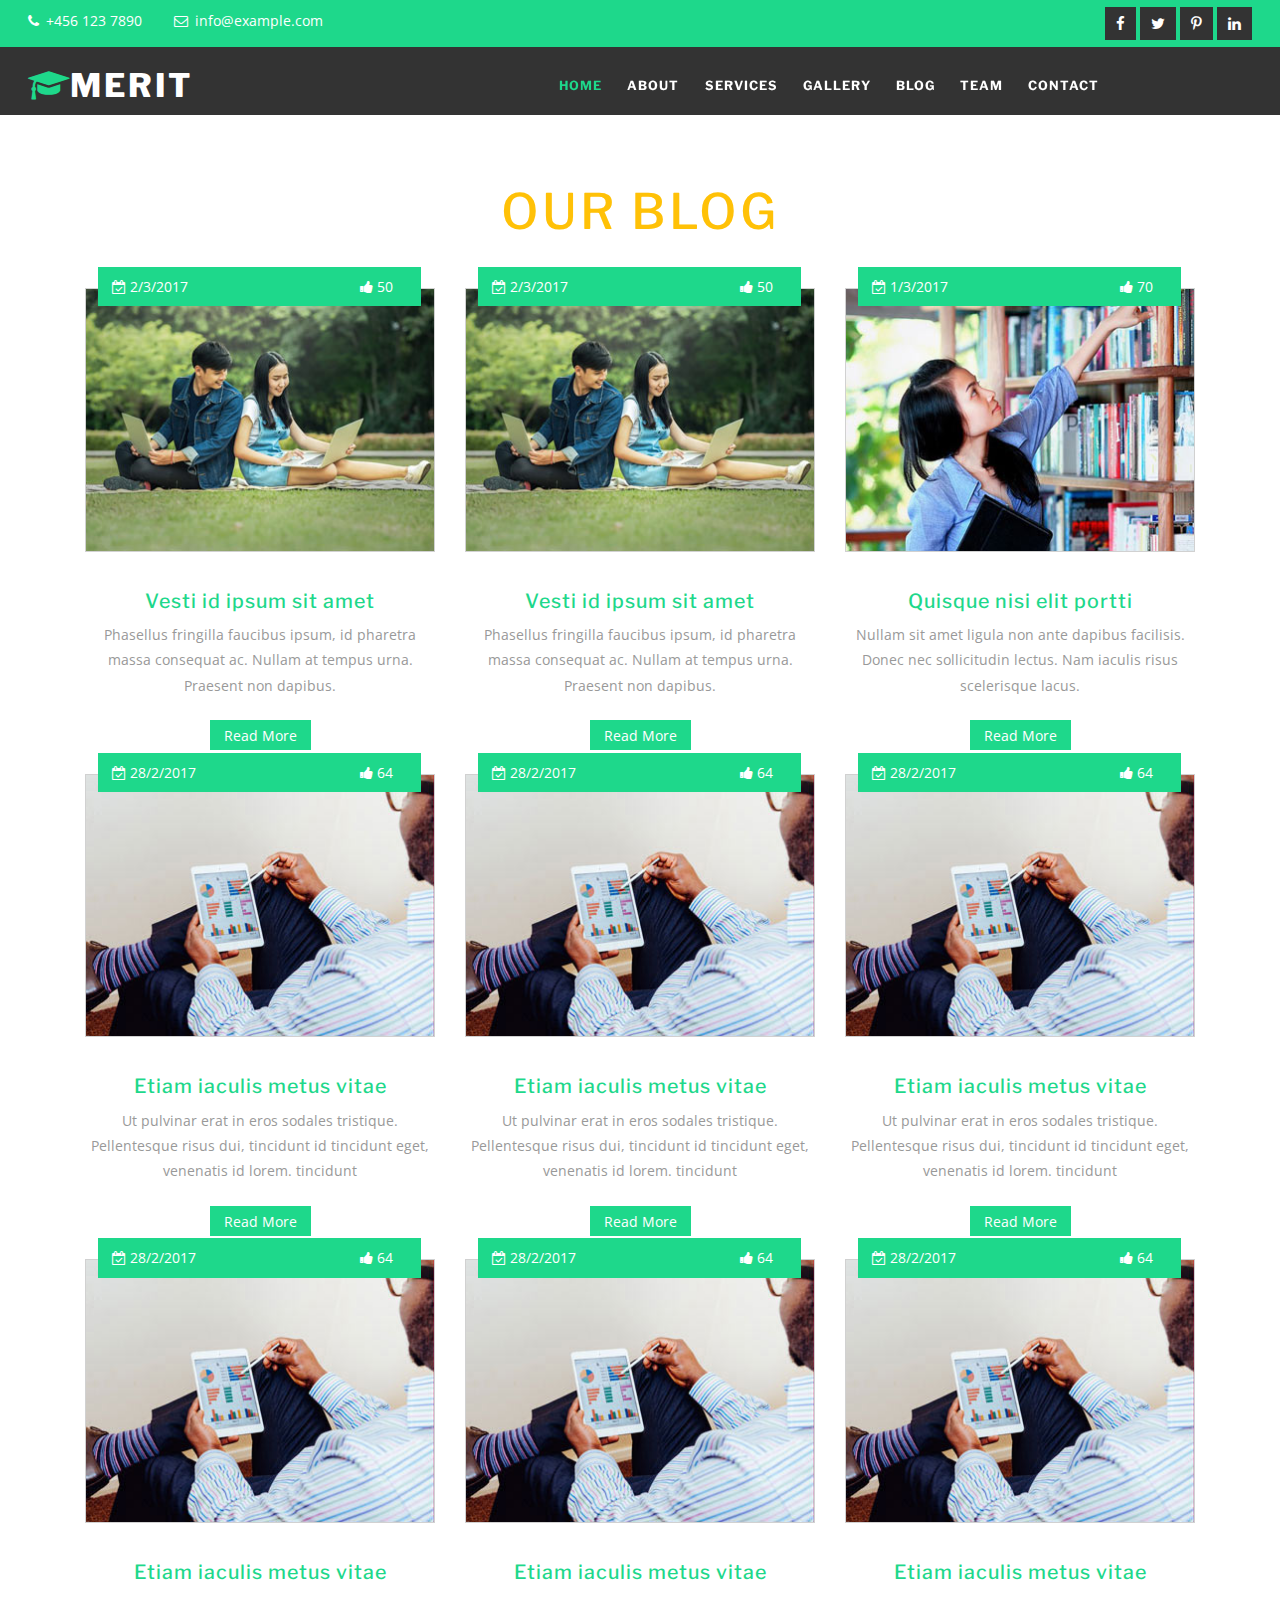
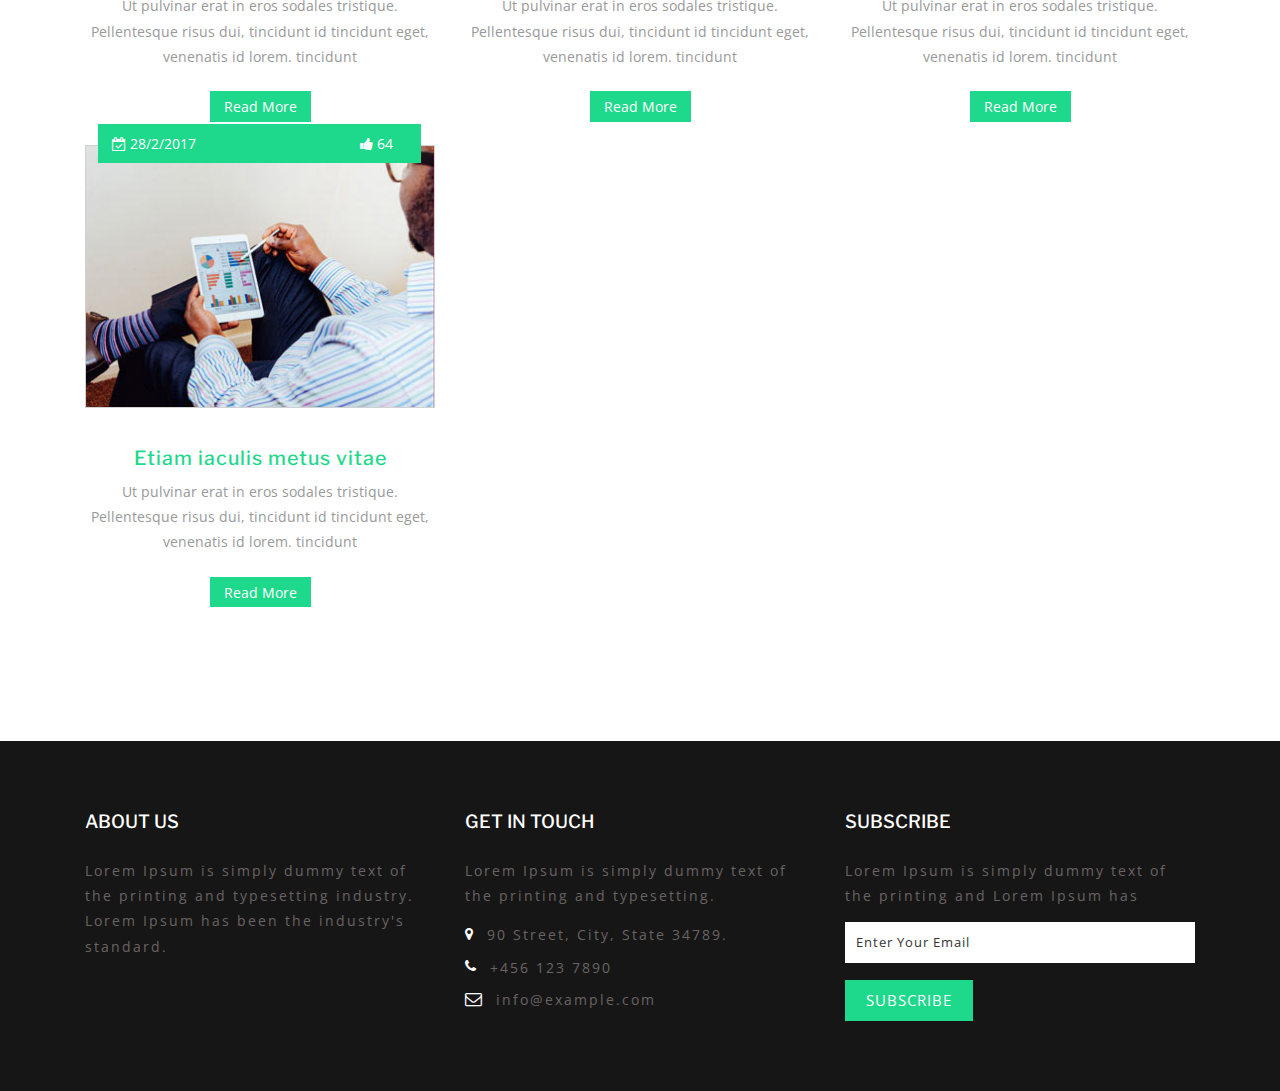
<file: web/blog.html>
<!DOCTYPE html>
<html lang="en">
<head>
<title>Merit an Education Category Flat Bootstrap responsive Website Template | Home :: w3layouts</title>
<meta name="viewport" content="width=device-width, initial-scale=1">
<meta http-equiv="Content-Type" content="text/html; charset=utf-8" />
<meta name="keywords" content="Merit Responsive web template, Bootstrap Web Templates, Flat Web Templates, Android Compatible web template, 
Smartphone Compatible web template, free webdesigns for Nokia, Samsung, LG, SonyEricsson, Motorola web design" />
<script type="application/x-javascript"> addEventListener("load", function() { setTimeout(hideURLbar, 0); }, false); function hideURLbar(){ window.scrollTo(0,1); } </script>
<!-- css -->
<link href="css/bootstrap.css" rel="stylesheet" type="text/css" media="all" />
<link rel="stylesheet" href="css/style1.css" type="text/css" media="all" />
<link href="css/font-awesome.css" rel="stylesheet">		


<link href="https://fonts.googleapis.com/css?family=Montserrat+Alternates:100,100i,200,200i,300,300i,400,400i,500,500i,600,600i,700,700i,800,800i,900,900i" rel="stylesheet">
<link href="https://fonts.googleapis.com/css?family=Libre+Franklin:100,100i,200,200i,300,300i,400,400i,500,500i,600,600i,700,700i,800,800i,900,900i" rel="stylesheet">
<link href="https://fonts.googleapis.com/css?family=Open+Sans:300,300i,400,400i,600,600i,700,700i,800,800i" rel="stylesheet">
<!-- //font -->
<script src="js/jquery-1.11.1.min.js"></script>
<script src="js/bootstrap.js"></script>
	
	<!-- start-smooth-scrolling -->
			<script type="text/javascript" src="js/move-top.js"></script>
			<script type="text/javascript" src="js/easing.js"></script>
			<script type="text/javascript">
				jQuery(document).ready(function($) {
					$(".scroll").click(function(event){		
					event.preventDefault();
					$('html,body').animate({scrollTop:$(this.hash).offset().top},1000);
				});
			});
			</script>
	<!-- //start-smoth-scrolling -->
		<!-- here stars scrolling icon -->
	<script type="text/javascript">
		$(document).ready(function() {
			/*
				var defaults = {
				containerID: 'toTop', // fading element id
				containerHoverID: 'toTopHover', // fading element hover id
				scrollSpeed: 1200,
				easingType: 'linear' 
				};
			*/
								
			$().UItoTop({ easingType: 'easeOutQuart' });
								
			});
	</script>
</head>
<body>
<div class="w3-banner-edu">
	<div class="agileits_top_menu">

   <div class="w3l_header_left">
				<ul>
					
					<li><i class="fa fa-phone" aria-hidden="true"></i> +456 123 7890</li>
					<li><i class="fa fa-envelope-o" aria-hidden="true"></i> <a href="mailto:info@example.com">info@example.com</a></li>
				</ul>
			</div>
			<div class="w3l_header_right">
				<div class="w3ls-social-icons text-left">
					<a class="facebook" href="#"><i class="fa fa-facebook"></i></a>
					<a class="twitter" href="#"><i class="fa fa-twitter"></i></a>
					<a class="pinterest" href="#"><i class="fa fa-pinterest-p"></i></a>
					<a class="linkedin" href="#"><i class="fa fa-linkedin"></i></a>
				</div>
			</div>
			<div class="clearfix"> </div>
		</div>
   <div class="agileits_w3layouts_banner_nav">
			<nav class="navbar navbar-default">
				<div class="navbar-header navbar-left">
					<button type="button" class="navbar-toggle collapsed" data-toggle="collapse" data-target="#bs-example-navbar-collapse-1">
						<span class="sr-only">Toggle navigation</span>
						<span class="icon-bar"></span>
						<span class="icon-bar"></span>
						<span class="icon-bar"></span>
					</button>
				<h1><a class="navbar-brand" href="index.html"><i class="fa fa-graduation-cap" aria-hidden="true"></i><span>Merit</span></a></h1>

				</div>
				<!--
				 <ul class="agile_forms">
					<li><a class="active" href="#" data-toggle="modal" data-target="#myModal2"><i class="fa fa-sign-in" aria-hidden="true"></i> Sign In</a> </li>
					<li><a href="#" data-toggle="modal" data-target="#myModal3"><i class="fa fa-pencil-square-o" aria-hidden="true"></i> Sign Up</a> </li>
				</ul>
			--->
				<!-- Collect the nav links, forms, and other content for toggling -->
				<div class="collapse navbar-collapse navbar-right" id="bs-example-navbar-collapse-1">
					<nav>
						<ul class="nav navbar-nav">
							<li class="active"><a href="index.html" class="hvr-underline-from-center">Home</a></li>
							<li><a href="#about"  class="scroll hvr-underline-from-center">About</a></li>
							<li><a href="#services"  class="scroll hvr-underline-from-center">Services</a></li>
							<li><a href="#gallery" class="scroll hvr-underline-from-center">Gallery</a></li>
							<li><a href="#news" class="scroll hvr-underline-from-center">Blog</a></li>
							<li><a href="#team" class="scroll hvr-underline-from-center">Team</a></li>
							
							
							<li><a href="#contact" class=" scroll hvr-underline-from-center">Contact</a></li>
						</ul>
					</nav>

				</div>
			</nav>	
			
	<div class="clearfix"> </div> 

</div>
<section class="news" id="news">
		<div class="container">
			<div class="heading">
				<h3>Our Blog</h3>
			</div>
			<div class="news-grids">
				    <div class="col-md-4 news-grid1">
					<img async src="images/b11.jpg" alt="" />
						<div class="absolute">
							<div class="absolute-left">
								<p class="p1"><i class="fa fa-calendar-check-o" aria-hidden="true"></i>  2/3/2017</p>
							<div class="clearfix"></div>
							</div>
							<div class="absolute-right">
								<p class="left"><i class="fa fa-thumbs-up" aria-hidden="true"></i> <span class="span1">50</span></p>
								
							<div class="clearfix"></div>
							</div>
							<div class="clearfix"></div>
						</div>
					<h3>Vesti id ipsum sit amet</h3>
						<p>Phasellus fringilla faucibus ipsum, id pharetra massa consequat ac. Nullam at tempus urna. Praesent non dapibus.</p>
						<div class="more">
							<a href="#" data-toggle="modal" data-target="#myModal" >read more</a>
						</div>
				</div>
				 <div class="col-md-4 news-grid1">
					<img async src="images/b11.jpg" alt="" />
						<div class="absolute">
							<div class="absolute-left">
								<p class="p1"><i class="fa fa-calendar-check-o" aria-hidden="true"></i>  2/3/2017</p>
							<div class="clearfix"></div>
							</div>
							<div class="absolute-right">
								<p class="left"><i class="fa fa-thumbs-up" aria-hidden="true"></i> <span class="span1">50</span></p>
								
							<div class="clearfix"></div>
							</div>
							<div class="clearfix"></div>
						</div>
					<h3>Vesti id ipsum sit amet</h3>
						<p>Phasellus fringilla faucibus ipsum, id pharetra massa consequat ac. Nullam at tempus urna. Praesent non dapibus.</p>
						<div class="more">
							<a href="#" data-toggle="modal" data-target="#myModal" >read more</a>
						</div>
				</div>

				<div class="col-md-4 news-grid1">
					<img async src="images/b22.jpg" alt="" />
						<div class="absolute">
							<div class="absolute-left">
								<p class="p1"><i class="fa fa-calendar-check-o" aria-hidden="true"></i>  1/3/2017</p>
							<div class="clearfix"></div>
							</div>
							<div class="absolute-right">
								<p class="left"><i class="fa fa-thumbs-up" aria-hidden="true"></i> <span class="span1">70</span></p>
								
							<div class="clearfix"></div>
							</div>
							<div class="clearfix"></div>
						</div>
					<h3>Quisque nisi elit portti</h3>
						<p>Nullam sit amet ligula non ante dapibus facilisis. Donec nec sollicitudin lectus. Nam iaculis risus scelerisque lacus. </p>
						<div class="more">
							<a href="#" data-toggle="modal" data-target="#myModal" >read more</a>
						</div>
				</div>
				<div class="col-md-4 news-grid1">
					<img  async src="images/blog1.jpg" alt="" />
						<div class="absolute">
							<div class="absolute-left">
								<p class="p1"><i class="fa fa-calendar-check-o" aria-hidden="true"></i>  28/2/2017</p>
							<div class="clearfix"></div>
							</div>
							<div class="absolute-right">
								<p class="left"><i class="fa fa-thumbs-up" aria-hidden="true"></i> <span class="span1">64</span></p>
				
							<div class="clearfix"></div>
							</div>
							<div class="clearfix"></div>
						</div>
					<h3> Etiam iaculis metus vitae</h3>
						<p>Ut pulvinar erat in eros sodales tristique. Pellentesque risus dui, tincidunt id tincidunt eget, venenatis id lorem. tincidunt </p>
						<div class="more">
							<a href="#" data-toggle="modal" data-target="#myModal" >read more</a>
						</div>
				</div>
				<div class="col-md-4 news-grid1">
					<img  async src="images/blog1.jpg" alt="" />
						<div class="absolute">
							<div class="absolute-left">
								<p class="p1"><i class="fa fa-calendar-check-o" aria-hidden="true"></i>  28/2/2017</p>
							<div class="clearfix"></div>
							</div>
							<div class="absolute-right">
								<p class="left"><i class="fa fa-thumbs-up" aria-hidden="true"></i> <span class="span1">64</span></p>
				
							<div class="clearfix"></div>
							</div>
							<div class="clearfix"></div>
						</div>
					<h3> Etiam iaculis metus vitae</h3>
						<p>Ut pulvinar erat in eros sodales tristique. Pellentesque risus dui, tincidunt id tincidunt eget, venenatis id lorem. tincidunt </p>
						<div class="more">
							<a href="#" data-toggle="modal" data-target="#myModal" >read more</a>
						</div>
				</div>
				<div class="col-md-4 news-grid1">
					<img  async src="images/blog1.jpg" alt="" />
						<div class="absolute">
							<div class="absolute-left">
								<p class="p1"><i class="fa fa-calendar-check-o" aria-hidden="true"></i>  28/2/2017</p>
							<div class="clearfix"></div>
							</div>
							<div class="absolute-right">
								<p class="left"><i class="fa fa-thumbs-up" aria-hidden="true"></i> <span class="span1">64</span></p>
				
							<div class="clearfix"></div>
							</div>
							<div class="clearfix"></div>
						</div>
					<h3> Etiam iaculis metus vitae</h3>
						<p>Ut pulvinar erat in eros sodales tristique. Pellentesque risus dui, tincidunt id tincidunt eget, venenatis id lorem. tincidunt </p>
						<div class="more">
							<a href="#" data-toggle="modal" data-target="#myModal" >read more</a>
						</div>
				</div>
				<div class="col-md-4 news-grid1">
					<img async src="images/blog1.jpg" alt="" />
						<div class="absolute">
							<div class="absolute-left">
								<p class="p1"><i class="fa fa-calendar-check-o" aria-hidden="true"></i>  28/2/2017</p>
							<div class="clearfix"></div>
							</div>
							<div class="absolute-right">
								<p class="left"><i class="fa fa-thumbs-up" aria-hidden="true"></i> <span class="span1">64</span></p>
				
							<div class="clearfix"></div>
							</div>
							<div class="clearfix"></div>
						</div>
					<h3> Etiam iaculis metus vitae</h3>
						<p>Ut pulvinar erat in eros sodales tristique. Pellentesque risus dui, tincidunt id tincidunt eget, venenatis id lorem. tincidunt </p>
						<div class="more">
							<a href="#" data-toggle="modal" data-target="#myModal" >read more</a>
						</div>
				</div>
				<div class="col-md-4 news-grid1">
					<img async src="images/blog1.jpg" alt="" />
						<div class="absolute">
							<div class="absolute-left">
								<p class="p1"><i class="fa fa-calendar-check-o" aria-hidden="true"></i>  28/2/2017</p>
							<div class="clearfix"></div>
							</div>
							<div class="absolute-right">
								<p class="left"><i class="fa fa-thumbs-up" aria-hidden="true"></i> <span class="span1">64</span></p>
				
							<div class="clearfix"></div>
							</div>
							<div class="clearfix"></div>
						</div>
					<h3> Etiam iaculis metus vitae</h3>
						<p>Ut pulvinar erat in eros sodales tristique. Pellentesque risus dui, tincidunt id tincidunt eget, venenatis id lorem. tincidunt </p>
						<div class="more">
							<a href="#" data-toggle="modal" data-target="#myModal" >read more</a>
						</div>
				</div>
				<div class="col-md-4 news-grid1">
					<img async src="images/blog1.jpg" alt="" />
						<div class="absolute">
							<div class="absolute-left">
								<p class="p1"><i class="fa fa-calendar-check-o" aria-hidden="true"></i>  28/2/2017</p>
							<div class="clearfix"></div>
							</div>
							<div class="absolute-right">
								<p class="left"><i class="fa fa-thumbs-up" aria-hidden="true"></i> <span class="span1">64</span></p>
				
							<div class="clearfix"></div>
							</div>
							<div class="clearfix"></div>
						</div>
					<h3> Etiam iaculis metus vitae</h3>
						<p>Ut pulvinar erat in eros sodales tristique. Pellentesque risus dui, tincidunt id tincidunt eget, venenatis id lorem. tincidunt </p>
						<div class="more">
							<a href="#" data-toggle="modal" data-target="#myModal" >read more</a>
						</div>
				</div>
					<div class="col-md-4 news-grid1">
					<img async src="images/blog1.jpg" alt="" />
						<div class="absolute">
							<div class="absolute-left">
								<p class="p1"><i class="fa fa-calendar-check-o" aria-hidden="true"></i>  28/2/2017</p>
							<div class="clearfix"></div>
							</div>
							<div class="absolute-right">
								<p class="left"><i class="fa fa-thumbs-up" aria-hidden="true"></i> <span class="span1">64</span></p>
				
							<div class="clearfix"></div>
							</div>
							<div class="clearfix"></div>
						</div>
					<h3> Etiam iaculis metus vitae</h3>
						<p>Ut pulvinar erat in eros sodales tristique. Pellentesque risus dui, tincidunt id tincidunt eget, venenatis id lorem. tincidunt </p>
						<div class="more">
							<a href="#" data-toggle="modal" data-target="#myModal" >read more</a>
						</div>
				</div>

				<div class="clearfix"></div>
			</div>
		</div>
</section>











<!--footer -->
<br></br>
	<div class="footer-top">
		<div class="container">
		<div class="w3-edu-footer-grids foot-left1">
			<div class="col-md-4 foot-left">
				<h3>About Us</h3>
			
				<p>Lorem Ipsum is simply dummy text of the printing and typesetting industry. Lorem Ipsum has been the industry's standard.</p>
			</div>
			<div class="col-md-4 foot-left">
					<h3>Get In Touch</h3>
					<p>Lorem Ipsum is simply dummy text of the printing and typesetting.</p>
				
						<div class="contact-btm">
							<i class="fa fa-map-marker" aria-hidden="true"></i> 
							<p>90 Street, City, State 34789.</p>
							
							
						</div>
						<div class="contact-btm">
							<i class="fa fa-phone" aria-hidden="true"></i>
							<p>+456 123 7890</p>
						<div class="contact-btm">
						</div>
							<span class="fa fa-envelope-o" aria-hidden="true"></span>
							<p><a href="mailto:example@email.com">info@example.com</a></p>
						</div>
						<div class="clearfix"></div>

			</div>
			<div class="col-md-4 foot-left">
			<h3>Subscribe</h3>
			<p>Lorem Ipsum is simply dummy text of the printing and Lorem Ipsum has </p>
			<form action="#" method="post">	
					<input type="email" Name="Enter Your Email" placeholder="Enter Your Email" required="">
				<input type="submit" value="Subscribe">
			</form>
			</div>
				<div class="clearfix"></div>
		</div>

		</div>
	</div>
</file>
<file: web/css/style1.css>
body {
	padding: 0;
	margin: 0;
	background: #FFF;
	font-family: 'open Sans', sans-serif;
}
body a {
	transition: 0.5s all;
	-webkit-transition: 0.5s all;
	-moz-transition: 0.5s all;
	-o-transition: 0.5s all;
	-ms-transition: 0.5s all;
	text-decoration: none;
}
body a:hover {
	text-decoration: none;
}
body a:focus, a:hover {
	text-decoration: none;
}
input[type="button"], input[type="submit"] {
	transition: 0.5s all;
	-webkit-transition: 0.5s all;
	-moz-transition: 0.5s all;
	-o-transition: 0.5s all;
	-ms-transition: 0.5s all;
}
h1, h2, h3, h4, h5, h6 {
	margin: 0;
	padding: 0;
	font-family: 'Libre Franklin', sans-serif;
	
}

p {
	margin:0;
	font-family: 'Open Sans', sans-serif;
}
ul {
	margin:0;
	padding:0;
}
label {
	margin:0;
}
a:focus, a:hover {
	text-decoration: none;
	outline: none
}
img {
	width: 100%;
}
/*-- //Reset Code --*//*-- header --*/
input[type="submit"],.w3l_header_left ul li a,.related-post-right h4 a,.comments-grid-right h4 a,.reply a,.w3_single_grid_left_grid ul li a,ul.contact_info li a,.w3ls_services_bottom_grid_grid_pos,.footer-copy p a,.w3l_services_grid h4 a,.agileinfo_footer_grid ul li a,.wthree_service_breadcrumb_left ul li a{
	transition: .5s ease-in;
	-webkit-transition: .5s ease-in;
	-moz-transition: .5s ease-in;
	-o-transition: .5s ease-in;
	-ms-transition: .5s ease-in;
}
.w3l_header_left{
	float:left;
	margin: .3em 0 0;
}
.w3l_header_left ul li{
	display:inline-block;
	margin-right:2em;
	font-size:14px;
	color: #FFF;
}
.w3l_header_left ul li i {
    padding-right:0.2em;
    color: #FFF;
}
.w3l_header_left ul li a{
	color:#FFF;
	text-decoration:none;
}
.w3l_header_left ul li a:hover{
	color:#00a98f;
}
.w3l_header_right{
	float: right;
}
/*-- social-icons --*/
/*--top header start here--*/
.w3ls-social-icons.text-left a {
    display: inline-block;
}
.w3ls-social-icons i {
    font-size: 15px;
    background: #333;
    padding: 8px 10px;
    color: #fff;
    border: 1px solid #333;
    transition: 0.5s all;
    -webkit-transition: 0.5s all;
    -o-transition: 0.5s all;
    -ms-transition: 0.5s all;
    -moz-transition: 0.5s all;
}
.w3ls-social-icons i:hover {
    background: transparent;
    color: #fff;
    border: 1px solid #fff;
    transition: 0.5s all;
    -webkit-transition: 0.5s all;
    -o-transition: 0.5s all;
    -ms-transition: 0.5s all;
    -moz-transition: 0.5s all;
}
.top-header-main {
    padding: 1em 0em;
}
.header-address h6 {
    font-size:0.9em;
    color: #fff;
    display: inline-block;
}
.logo h1 {
    font-size:2.5em;
}
.agileits_w3layouts_banner_nav {
    margin: 0 auto;
    width: 100%;
    background: #333;
    padding: 0 2em;
}
/*-- //social-icons --*/
/*-- nav --*/
.navbar-default {
    background: none;
    border: none;
}
.navbar {
    margin-bottom: 0;
}
.navbar-collapse {
    padding: 0;
}
.navbar-right {
    margin-right: 21em;
}
.navbar-default .navbar-nav > .active > a, .navbar-default .navbar-nav > .active > a:hover, .navbar-default .navbar-nav > .active > a:focus {
    color:#1ed88b;
    background:none;
}
.navbar-default .navbar-nav > .active > a:before{
	background: #1ed88b;
	transform: translateX(0);
	-webkit-transform: translateX(0);
	-moz-transform: translateX(0);
	-o-transform: translateX(0);
	-ms-transform: translateX(0);
}
.navbar-default .navbar-nav > li > a {
    font-weight: 700;
    letter-spacing: 1px;
    padding: 0 0 1em 0;
    margin: 0 1em;
    font-size: 0.9em;
	font-family: 'Libre Franklin', sans-serif;
}
.navbar-nav > li > a {
    text-transform: uppercase;
}
.navbar-default .navbar-nav > li > a:hover{
    color:#1ed88b;
}
.navbar-default .navbar-nav > li > a:focus {
    color: #1ed88b;
	outline:none;
}
nav.navbar.navbar-default {
    background: none;
    padding: 1em 0 0.3em 0;
}
.navbar-default .navbar-nav > .open > a, .navbar-default .navbar-nav > .open > a:hover, .navbar-default .navbar-nav > .open > a:focus {
       color: #262c38;
    background: none;
}
.navbar-default .navbar-nav > li > a {
    color: #fff;
}
.navbar-default .navbar-nav  > .active.open > a:focus {
	background:transparent;
	color: #fff;
}
a.navbar-brand {
    color: #091f38!important;
    padding: 0;
    font-size: 0.9em;
    font-weight: 800;
    text-transform: uppercase;
	line-height: 50px;
}
a.navbar-brand i{
	color:#1ed88b;
}
.agile_short_dropdown {
    border-radius: 0;
    background: #ffffff;
    text-align: center;
	padding:0;
	border: none;
}
.agile_short_dropdown li a{
	text-transform:uppercase;
	color:#212121;
	font-size:13px;
	font-weight:600;
	padding: .8em 0;
	border-bottom: 1px solid #ececef;
}
.agile_short_dropdown > li > a:hover{
    color: #fff;
    text-decoration: none;
    background-color:#00a98f;
}
ul.nav.navbar-nav {
    margin-top: 15px;
}
ul.agile_forms {
    float: right;
    margin-top: 11px;
}
/* Underline From Center */
.hvr-underline-from-center {
  display: inline-block;
  vertical-align: middle;
  -webkit-transform: perspective(1px) translateZ(0);
  transform: perspective(1px) translateZ(0);
  box-shadow: 0 0 1px transparent;
  position: relative;
  overflow: hidden;
}
.hvr-underline-from-center:before {
  content: "";
  position: absolute;
  z-index: -1;
  left: 50%;
  right: 50%;
  bottom: 0;
    background: #1ed88b;
  height: 4px;
  -webkit-transition-property: left, right;
  transition-property: left, right;
  -webkit-transition-duration: 0.3s;
  transition-duration: 0.3s;
  -webkit-transition-timing-function: ease-out;
  transition-timing-function: ease-out;
}
.hvr-underline-from-center:hover:before, .hvr-underline-from-center:focus:before, .hvr-underline-from-center:active:before {
  left: 0;
  right: 0;
}

.navbar-brand span {
  color: #fff;
    letter-spacing: 3px;
    vertical-align: top;
    font-family: 'Libre Franklin', sans-serif;
   
	}
ul.agile_forms {
    float: right;

}
ul.agile_forms li a {
    background: #1ed88b;
    color: #fff;
    font-size: 0.9em;
    padding: 8px 1em;
    text-transform: uppercase;
    letter-spacing: 1px;
}
ul.agile_forms li a:hover{
	    background: #efb312;
}
ul.agile_forms li{
	
	display:inline-block;
	list-style:none;
	
}	
.agileits_top_menu {
    padding: 0.5em 2em;
    background:#1ed88b;
}
/*-- //nav --*/
	@media (max-width: 767px){
	.navbar-brand {
		font-size: .8em;
	}
	.navbar-toggle {
		margin: 0.5em 0 0;
	}
	.navbar-default .navbar-toggle {
		border: none;
		background: #efb312;
		border-radius: 0;
	}
	.navbar-default .navbar-collapse, .navbar-default .navbar-form {
		position: absolute;
		width: 100%;
		z-index: 999;
		background:#f3f3f3;
		padding:0em 0;
		margin-top: 2em;
	}
	.w3_agileits_search {
		width: 45%;
		float: none;
		margin: 0 auto;
	}
	.w3_agileits_search input[type="submit"] {
		width: 7%;
		background-position: 0px 5px;
	}
	.w3_agileits_search input[type="search"] {
		width: 91%;
	}
	.navbar-default .navbar-toggle:hover, .navbar-default .navbar-toggle:focus {
		background: #00a98f;
	}
	.navbar-default .navbar-toggle .icon-bar {
		background-color: #fff;
	}
	.agileits_w3layouts_banner_nav {
		padding: 0.5em 1em;
	}
	.navbar-right {
		width: 100%;
	}
	.navbar-default .navbar-collapse, .navbar-default .navbar-form {
		border: none;
	}
	.navbar-nav {
		margin: 0;
		text-align:center;
	}
	.navbar-nav > li > a {
		padding: 5px 25px;
		font-size: 13px;
		display: inline-block;
	}
	.menu--iris .menu__item {
		margin: 6px 0;
	}
	.navbar-nav .open .dropdown-menu {
		background-color: #00a98f;
		padding:10px 0;
	}
	.navbar-default .navbar-nav .open .dropdown-menu > li > a {
		color: #fff;
	}
	.w3layouts-banner-top, .w3layouts-banner-top1, .w3layouts-banner-top2 {
		min-height: 450px;
	}
	.agileits-banner-info p {
		font-size: 0.9em;
		letter-spacing: 9px;
	}
	.agileits-banner-info {
		padding: 10em 0 0em;
	}
	.banner-bottom h3 {
		font-size: 1.5em;
	}
	.w3-agile-post-img a ul {
		padding:7em 1em 0 2em;
	}
	.w3-agile-post-img a {
		min-height: 350px;
	}
	.w3-agile-post-img a ul li {
		font-size: 0.8em;
		padding: .5em 0em;
		width: 17%;
	}
	.w3-agile-post-info ul li:nth-child(2) {
		margin: 0 0 0 35em;
	}
	ul.nav.navbar-nav {
		margin: 0em 0 0em 0;
	}
	
	nav.navbar.navbar-default{
		background:none;
		padding:1em 0 0.2em 0;
	}
	ul.nav.navbar-nav {
		margin: 1em 0;
	}
	ul.agile_forms {
		margin-bottom: 1em;
	}
	.agileits_w3layouts_event_grid1 h5 a {
		font-size: 1.2em;
		letter-spacing: 2px;
	}
}
/*-- registration --*/
.signin-form {
	    padding: 0em 1em 1em 1em;
    text-align: center;
}
.signin-form h3,h3.agileinfo_sign  {
       font-size: 1.5em;
    color: #1ed88b;
    font-weight: 700;
    margin: 1em 0 0.8em 0;
    text-transform: uppercase;
    letter-spacing: 1px;
}
h3.agileinfo_sign  {
	text-align:center;
}
.signin-form h3 span {
    color: #67e1ff;
}
.signin-form img {
    border-radius: 50%;
}
.login-form {
    margin: 1em 0 2.5em;
}
.signin-form input[type="email"],.signin-form input[type="text"], .signin-form input[type="password"],.signin-form textarea {
    width: 100%;
    padding: 1em 1em 1em 1em;
    font-size: 0.8em;
    margin: 0.5em 0;
    outline: none;
    color: #212121;
    border: none;
    border: 1px solid #ccc;
    letter-spacing: 1px;
    text-align: center;
}
.signin-form input[type="email"] {
    background: none;
    display: block;
}
.signin-form input[type="text"] {
    background: none;
    display: block;
}
.signin-form input[type="password"] {
     background: none;
    display: block;
}
.signin-form ::-webkit-input-placeholder{
	color:#212121 !important;
}
.signin-form ::-webkit-textarea-placeholder{
	color:#212121 !important;
}
.signin-form textarea {
	min-height:100px;
}
.signin-form input[type="submit"] {
    outline: none;
    padding: 0.8em 0;
    width: 100%;
    text-align: center;
    font-size: 1em;
    margin-top: 1em;
    border: none;
    color: #FFFFFF;
	text-transform:uppercase;
    cursor: pointer;
    background: #1ed88b;
    box-shadow: 0px 2px 1px rgba(28, 28, 29, 0.42);
	
}
.signin-form input[type="submit"]:hover {
    color: #fff;
       background: #000;
    transition: .5s all;
	-webkit-transition: .5s all;
    -moz-transition: .5s all;
    -o-transition: .5s all;
    -ms-transition: .5s all;
}
.signin-form p a {
    font-size: 0.875em;
    color: #212121;
    letter-spacing: 1px;
}
.login-social-grids{
    margin: 1em 0;
}
.login-social-grids ul {
    padding: 0;
    margin: 0;
}
.login-social-grids ul li {
    display: inline-block;
    margin: 0 .5em 0 0;
}
.login-social-grids ul li a {
    color: #FFFFFF;
    text-align: center;
}
.login-social-grids ul li a i.fa.fa-facebook, .login-social-grids ul li a i.fa.fa-twitter, .login-social-grids ul li a i.fa.fa-rss{
    height: 30px;
    width: 30px;
    border: solid 2px #1ed88b;
    line-height: 29px;
    background: none;
    color: #212121;
    transition: 0.5s all;
    -webkit-transition: 0.5s all;
    -moz-transition: 0.5s all;
    -o-transition: 0.5s all;
    -ms-transition: 0.5s all;
}
.login-social-grids ul li a i.fa.fa-facebook:hover {
	border: solid 2px #1ed88b;
	background:#3b5998;
    color: #FFFFFF;
}
.login-social-grids ul li a i.fa.fa-twitter:hover{
	border: solid 2px #55acee;
	background:#55acee;
	color: #FFFFFF;
}
.login-social-grids ul li a i.fa.fa-rss:hover{
	border: solid 2px #f26522;
	background:#f26522;
	color: #FFFFFF;
}
.modal-header .close{
	float:right!important;
}
.form-control:focus {
    border: 1px solid #ccc;
    outline: 0;
	 box-shadow:none!important;
}
/*-- //registration --*/
/*-- bootstrap-pop-up --*/
.modal-header {
    border-bottom: none;
}
.close {
    opacity: 1;
}
.modal-body p {
    color: #555;
    text-align: left;
    padding: 2em 1em;
    margin: 0 !important;
    line-height: 2em;
}
.modal-body p i {
    display: block;
    margin: 2em 0 0;
	color:#212121;
}
.modal-body {
    padding:0;
}
.modal-content {
    border-radius: 0;
}
button.close {
    font-size: 1em;
    color:#016065;
	outline: none;
}
.w3_modal_body_left {
    padding-left: 0;
}
/*-- //bootstrap-pop-up --*/
/*-- banner-bottom --*/

.agileits_banner_bottom_left h3{
    font-size: 2em;
    color: #212121;
    text-transform: capitalize;
    font-weight: 300;
    padding-left: 0.8em;
    border-left: 5px solid #00a98f;
}
.agileits_banner_bottom_left h3 span{
    color: #00a98f;
    text-transform: uppercase;
    font-weight: 700;
    letter-spacing: 1px;
}
.agileits_banner_bottom_left p.w3l_para{
	color: #555;
    line-height: 2em;
    margin: 2em 0 3em;
}
.w3ls_banner_bottom_right{
	position:relative;
}
.w3ls_banner_bottom_right_pos{
	position: absolute;
    top: 35%;
    left: -35%;
    width: 80%;
}
.w3l_social_icon_grid{
	position:relative;
}
.w3l_social_icon_gridl{
	float: left;
    width: 80px;
    height: 80px;
    text-align: center;
	cursor: pointer;
}
.w3l_social_icon_gridl i{
	font-size: 1.5em;
    line-height: 3em;
}
.w3_facebook{
    border: 2px solid #3b5998;
}
.w3_facebook i{
    color:#3b5998;
}
.w3_dribbble{
    border: 2px solid #ea4c89;
}
.w3_dribbble i{
    color:#ea4c89;
}
.w3_instagram{
    border: 2px solid #833ab4;
}
.w3_instagram i{
    color:#833ab4;
}
.w3l_social_icon_gridr{
	float: left;
    margin: 1.4em 0 0 7em;
}
.w3l_social_icon_gridr p{
	font-size: 1.5em;
    color: #212121;
    font-weight: bold;
}
.w3l_social_icon_grid_pos{
	position: absolute;
    top: 25%;
    left: 25%;
}
.w3l_social_icon_grid_pos label{
	font-size:1.5em;
	color:#212121;
}
.w3ls_social_icon_grid{
	margin:1em 0;
}
.mid_agile_bannner_top_info {
    text-align: center;
    margin-bottom: 3em;
}
.mid_agile_bannner_top_info h4 {
    color: #111;
    font-size: 3em;
    font-weight: 700;
    letter-spacing: 1px;
}
.mid_agile_bannner_top_info p {
    font-size: 1.2em;
    letter-spacing: 1px;
    font-weight: 600;
    width: 80%;
    margin: 1em auto;
    line-height: 1.9em;
    color: #585757;
}
/*-- //banner-bottom --*/
/*-- banner-bottom-icons --*/
.w3_banner_bottom_icons_left,.w3_banner_bottom_icons_right{
	padding:0;
}
.w3_agile_banner_bottom {
    position: relative;
}
h5.grow {
    position: absolute;
    text-align: center;
    left: 31%;
    top: 47%;
    font-size: 1.8em;
    color: #fff;
    letter-spacing: 1px;
    font-weight: 700;
	z-index: 99;
}
.heading-underline {
    width: 25%;
    margin: 1em auto 2em;
}
.h-u1, .h-u3 {
    width: 30%;
    float: left;
    height: 2px;
    background-color: #EEE;
    margin-top: 1px;
}
.h-u2 {
    width: 40%;
    float: left;
    height: 4px;
    background-color: #00a98f;
}
h3.tittle_agile_w3,.agile_inner_banner_info h2 {
    font-size: 3em;
    color: #111;
    letter-spacing: 1px;
	text-align:center;
}
h3.tittle_agile_w3.two {
  color:#fff;
}
.agile_inner_banner_info h2  {
	 color:#fff;
	 text-transform:uppercase;
	 font-weight:800;
}
.agile_inner_banner_info p {
    color: #f1f1f1;
    letter-spacing: 6px;
    font-size: 0.9em;
    margin-top: 10px;
}

/*-- //banner-bottom-icons --*/
/*-- banner--*/
.banner{
	background:url('../images/ban2.jpg') no-repeat 0px 0px;
	background-size:cover;
	min-height:100px;
}
.banner h3{
	    color: #fff;
    font-size: 30px;
    letter-spacing: 1px;
    text-transform: uppercase;
    padding-top: 15%;
    font-weight: 300;
    text-align: center;
  
}
.banner h2{
	color:#fff;
	font-size:50px;
	letter-spacing:1px;
	font-weight:700;
	text-transform:uppercase;
	margin:30px 0px;
	text-align: center;
	
}
.banner h2 span{
	color:#1ed88b;
	
}

.banner p {
    font-size: 1em;
    text-align: center;
    color:#FFF;
    letter-spacing: 2px;
    line-height: 1.8em;
}
.banner h4 {
       color: #fff;
    font-size: 3em;
    line-height: 1.8em;
    border: 2px solid #1ed88b;
    width: 20%;
    margin: 30px auto;
    text-align: center;
    position: relative;
    text-transform: capitalize;
}
.banner h4 span {
    position: absolute;
    background: #fff;
    border: 10px solid #1ed88b;
    width: 30%;
    top: 88%;
    left: 35%;
}
.banner h4 a {
    color: #fff;
}
/*--//banner--*/
/*-- gallery --*/ 
/*-- jzBox-lightbox --*/
#jzBox {
	top: 0;
	left: 0;
	z-index: 10000;
	position: fixed;
	background-color: rgba(30, 30, 30, 0.9);
	margin: 0 !important;
	text-align: center;
	width: 100%;
	height: 100%;
	display: none;
	color: #fff;
}
#jzBoxTargetImg {
	margin:4% 0 1% 0;
	max-width: 96%;
	max-height: 73%;
	cursor: pointer;
}
#jzBoxTitle {
    font-size: 1.1em;
    font-weight: 300;
	margin-bottom: 1em;
}
#jzBoxCounter {
	margin-bottom: 1%;
	font-size: 12px;
}

#jzBox i:hover {
	cursor: pointer;
	color: #f35a5a;
} 
#jzBoxBottom { max-height: 22%; }

#jzBoxNextBig, #jzBoxPrevBig {
	cursor: pointer;
	top: 0;
	left: 0;
	width: 35%;
	position: fixed;
	z-index: 10001;
	height: 100%; 
} 
#jzBoxNextBig { left: 69%; }

i#jzBoxPrev, i#jzBoxNext {
    font-size: 2em;
    padding: 0.2em;
    border: 1px solid #fff;
	z-index: 99999;
	-webkit-transition:.5s all;
	-moz-transition:.5s all; 
	transition:.5s all;
}
i#jzBoxClose {
    font-size: 3em;
    vertical-align: bottom;
    margin-left: 10em;
	-webkit-transition:.5s all;
	-moz-transition:.5s all; 
	transition:.5s all;
}
/*-- //jzBox-lightbox --*/
.gallery-grid {
    padding: 0; 
}
.wpf-demo-4{
    padding: 0;
    position: relative;
    overflow: hidden;
}

.view-caption {
    position: absolute;
    top: -30%;
    width: 100%;
    text-align: center;
   background: #1ed88b;
    border-bottom: 2px solid #333;
    padding: 1em;
    -webkit-transition: .5s all;
    -moz-transition: .5s all;
    transition: .5s all;
}
.wpf-demo-4:hover .view-caption {
	top: 0;
}
.view-caption p {
    color: #fff;
    font-size: 1.2em;
    font-weight: 400;
    letter-spacing: 3px;
}
/*-- //gallery --*/
/*--/online courses--*/
/*-- main --*/

.content h3{
    color: #fff;
    font-size: 43px;
    text-align: center;
    letter-spacing: 1px;
	
	text-transform:capitalize;
}
.w3-online-course-left-head h4 {
    color: #fff;
    font-size: 3em;
    margin: 1em 0;
	text-align: center;
}
.agileits-timer{
	text-align:center;
	    margin: 2em 0;
}
.timer {
    font-size: 4em;
    display: inline-block;
    vertical-align: top;
    color: #fff;
}
.text {
    font-size: 1.1em;
    font-family: 'Libre Franklin', sans-serif;
    color: #fff;
    margin-top: 0.5em;
    text-align: center;
}
.clock .column {
    display: inline-block;
    width: 140px;
    height: 140px;
    border:3px solid #1ed88b;
    border-radius: 50%;
	margin:0 20px;
}
.days {
    display: none;
}
.w3_mail_grids {
    padding: 30px 60px;
    background: #1ed88b;
}
.addressgrid1 i.fa {
    color: #2196F3;
    font-size: 35px;
}
.contactaddress h4 {
    color: #000;
    font-size: 20px;
    margin-bottom: 10px;
}
.contactaddress h5 {
    color: #999;
    font-size: 15px;
    letter-spacing: 1px;
    font-weight: 400;
    line-height: 24px;
}
.contactaddress h5 a {
    color: #6d6d6d;
}
.w3-online-course-grid {
    padding: 10.77em 0;
}
.contactaddress h5 a:hover{
    color: #5ec05d;
}
.w3_agile_mail_grid input[type="text"], .w3_agile_mail_grid input[type="email"], .w3_agile_mail_grid input[type="tel"]  {
    border: 1px solid #e4e4e4;
    outline: none;
    -webkit-appearance: none;
    background: none;
    font-size: 14px;
    letter-spacing: 0px;
    color: #555;
    width: 100%;
    background: #f5f5f5;
    padding: 1em 1em;
}
.w3_agile_mail_grid textarea {
    outline: none;
    width: 100%;
    background: #f5f5f5;
    padding: 1em 1em;
    font-size: 14px;
    letter-spacing: 0px;
    color: #555;
    border: 1px solid #e4e4e4;
    min-height: 189px;
    font-weight: 400;
}
.w3_agile_mail_grid input[type="email"],.w3_agile_mail_grid textarea {
    margin: 1.2em 0;
}
.w3_mail_grids h3 {
    color:#FFF;
    font-size: 26px;
    text-transform: uppercase;
    margin-bottom: 20px;
}
.w3_mail_grids p {
    font-size: 14px;
    color: #fff;
    margin: 20px 0px;
    line-height: 28px;
}
.readmore a, .w3_agile_mail_grid input[type="submit"] {
    padding: 10px 25px;
    background: #313131;
    color: #fff;
    text-transform: capitalize;
    font-size: 15px;
    text-decoration: none;
    border: none;
	transition: .5s ease-in;
    -webkit-transition: .5s ease-in;
    -moz-transition: .5s ease-in;
    -o-transition: .5s ease-in;
    -ms-transition: .5s ease-in;
}
.readmore a, .w3_agile_mail_grid input[type="submit"]:hover {
    background: #ffc107;
	transition: .5s ease-in;
    -webkit-transition: .5s ease-in;
    -moz-transition: .5s ease-in;
    -o-transition: .5s ease-in;
    -ms-transition: .5s ease-in;
}
select#category1 {
    padding: 1em 0;
    width: 100%;
    margin: 1.2em 0;
    padding: 1em 1em;
    border: 1px solid #e4e4e4;
    outline: none;
    -webkit-appearance: none;
    background: none;
    font-size: 14px;
    letter-spacing: 0px;
    color: #555;
    background: #f5f5f5;
}
/*--//online courses--*/
/*-- about --*/
.about,.w3-edu-main,.gallery,.news,.team,.about,.w3-services{
	padding:5em 0;
} 
.w3-edu-head h3,.title-w3,.heading h3,.w3ls-heading h3,.w3-about-head h3,.gallery-w3-head h4,.w3-services-head h3{
	font-size: 3.5em;
    color: #ffc107;
   font-family: 'Libre Franklin', sans-serif;
    font-weight: 500;
    text-align: center;
    margin-bottom: 1em;
    text-transform: uppercase;
    letter-spacing: 3px;
}


/*-- About --*/

.w3-agileitsline h3 {
    line-height: 40px;
    color: #777;
    font-weight: 600;
    width: 85%;
    margin: 0 auto;
    text-align: center;
}
.about-agileinfo-grid h5 {
	font-size: 2em;
    font-weight: 600;
    margin-bottom: 20px;
    color: #F44336;
}  
.about-agileinfo-grid li span.glyphicon {
	margin-right: 10px;
	color: #bdd001;
} 
.about-agileinfo-grid li {
	display: block;
	margin: 15px 0;
	font-weight: 600;
	color: #999;
}

.about-agileinfo-list1 {
    text-align: center;
}
.about-agileinfo-list2 {
    text-align: center;
}
.w3-agileitsline p {
    font-size: 1em;
    color:#9E9E9E;
    text-align: center;
    margin: 1em 0 ;
}
.w3-agileitsline h3 span {
    color: #1ed88b;
}
/*-- banner-bottom --*/
.agileits_banner_bottom_left{
	background:url(../images/ab143.jpg) no-repeat 0px 0px;
	background-size:cover;
	-webkit-background-size:cover;
	-moz-background-size:cover;
	-o-background-size:cover;
	-ms-background-size:cover;
}
.agileits_banner_bottom_left1{
	background:url(../images/ab1432.jpg) no-repeat 0px 0px;
	background-size:cover;
	-webkit-background-size:cover;
	-moz-background-size:cover;
	-o-background-size:cover;
	-ms-background-size:cover;
}
.agileits_banner_bottom_left2{
	background:url(../images/ab1433.jpg) no-repeat 0px 0px;
	background-size:cover;
	-webkit-background-size:cover;
	-moz-background-size:cover;
	-o-background-size:cover;
	-ms-background-size:cover;
}
.agileits_banner_bottom_left,.agileits_banner_bottom_left1,.agileits_banner_bottom_left2{
	min-height:335px;
	position:relative;
}
.agileinfo_banner_bottom_pos{
	position: absolute;
    top: 0%;
    left: 0%;
    width: 100%;
    height: 100%;
    background:rgba(25, 25, 25, 0.55);
}
.w3_agileits_banner_bottom_pos_grid {
    padding: 4em 3em;
    text-align: center;
}
.wthree_banner_bottom_grid_right h4{
	font-size:1.5em;
	color:#34ce88;
	margin-top: 0.5em;
	text-transform: capitalize;
}
.wthree_banner_bottom_grid_right p{
	color:#fff;
	line-height:2em;
	letter-spacing: 1px;
}
.agile_banner_bottom_grid_left_grid{
	width:100px;
	height:100px;
	border:2px solid #fff;
	text-align:center;
}
.agile_banner_bottom_grid_left_grid i{
	font-size:2em;
	color:#fff;
	line-height: 3em;
}
.agileits_banner_bottom_left:hover .agile_banner_bottom_grid_left_grid i,
.agileits_banner_bottom_left1:hover .agile_banner_bottom_grid_left_grid i,
.agileits_banner_bottom_left2:hover .agile_banner_bottom_grid_left_grid i{
	color:#212121;
}
.agileits_banner_bottom_left:hover .agileinfo_banner_bottom_pos,
.agileits_banner_bottom_left1:hover .agileinfo_banner_bottom_pos,
.agileits_banner_bottom_left2:hover .agileinfo_banner_bottom_pos{
	background:rgba(25, 25, 25, 0.7);
}
/* Radial Out */
.hvr-radial-out {
  display: inline-block;
  vertical-align: middle;
  -webkit-transform: perspective(1px) translateZ(0);
  transform: perspective(1px) translateZ(0);
  box-shadow: 0 0 1px transparent;
  position: relative;
  overflow: hidden;
  background:transparent;
  -webkit-transition-property: color;
  transition-property: color;
  -webkit-transition-duration: 0.3s;
  transition-duration: 0.3s;
}
.hvr-radial-out:before {
  content: "";
  position: absolute;
  z-index: -1;
  top: 0;
  left: 0;
  right: 0;
  bottom: 0;
  background:#34ce88;
  border-radius: 100%;
  -webkit-transform: scale(0);
  transform: scale(0);
  -webkit-transition-property: transform;
  transition-property: transform;
  -webkit-transition-duration: 0.3s;
  transition-duration: 0.3s;
  -webkit-transition-timing-function: ease-out;
  transition-timing-function: ease-out;
}
.hvr-radial-out:hover, .hvr-radial-out:focus, .hvr-radial-out:active {
  color: white;
}
.hvr-radial-out:hover:before, .hvr-radial-out:focus:before,.agileits_banner_bottom_left:hover .hvr-radial-out:before
,.agileits_banner_bottom_left1:hover .hvr-radial-out:before,.agileits_banner_bottom_left2:hover .hvr-radial-out:before,
.w3_agile_services_grid:hover .hvr-radial-out:before,.w3_agileits_services_bottom_grid:hover .hvr-radial-out:before,
.w3layouts_mail_grid_left:hover .hvr-radial-out:before{
  -webkit-transform: scale(2);
  transform: scale(2);
}
/*-- //banner-bottom --*/
/*-- //About --*/ 
/*-- //about --*/
/*-- /services --*/
.w3-services-right1-grid li {
    display: inline;
	}
	
.w3-services-right1-grid h3 {
    margin:1em 0;
    color: #1ed88b;
    font-size: 2em;
	letter-spacing:0.5px;
	text-align: center;
}
.w3-services-right1-grid li p {
    margin-bottom: 2em;
    line-height: 1.8em;
    letter-spacing: 1px;
    font-size: 1em;
}
.w3-services-right1-grid li span {
    font-size: 2em;
    color: #1ed88b;
}
	/*-- //services --*/
/* our team */

.team p {
    color: #fff;
    text-align: center;
    letter-spacing: 3px;
    font-size: 17px;
    font-weight: 300;
    text-transform: capitalize;
}
.team img {
    width: 100%;
}
.team i.fa {
    font-size: 16px;
}
.agileits_w3layouts_team_grid{
    position: relative;
    display: block;
    background: #000000;
	overflow: hidden;
}
.agileits_w3layouts_team_grid .agileinfo_social_icons{
	width: 100%;
    text-align: center;
    content: '';
    z-index: 1;
    position: absolute;
    left: 50%;
    top: 64%;
    -webkit-transform: translateX(-50%) translateY(-50%);
    -moz-transform: translateX(-50%) translateY(-50%);
    transform: translateX(-50%) translateY(-50%);
    opacity: 0;
    filter: alpha(opacity=0);
    margin-top: 100px;
    -webkit-transition: all ease .3s;
    -moz-transition: all ease .3s;
    -ms-transition: all ease .3s;
    -o-transition: all ease .3s;
    transition: all ease .3s;
}
.agile_team_grid:hover .agileits_w3layouts_team_grid .agileinfo_social_icons{
    opacity: 1;
    filter: alpha(opacity=100);
    margin-top: 0;
}
.agile_team_grid:hover .agileits_w3layouts_team_grid img{
    opacity: 0.8;
}
.agileinfo_social_icons li{
	display:inline-block;
}
.agileinfo_social_icons li a{
	width: 40px;
    height: 40px;
    border: 2px solid #fff;
    border-radius: 20px;
    text-decoration: none;
    display: block;
    text-align: center;
}
.agileinfo_social_icons li a{
	color:#fff;
}
.agileinfo_social_icons li a i{
	line-height:2.3em;
}
.w3_agileits_facebook{
	background: #3b5998;
}
.w3_agileits_facebook:hover{
	color: #3b5998;
	background: #fff;
}
.wthree_twitter{
	background: #1da1f2;
}
.wthree_twitter:hover{
	color: #1da1f2;
	background: #fff;
}
.agileinfo_google{
	background: #dd4b39;
}
.agileinfo_google:hover{
	color: #dd4b39;
	background: #fff;
}
.agileits_pinterest{
	background: #bd081c;
}
.agileits_pinterest:hover{
	color: #bd081c;
	background: #fff;
}
.w3-team-head {
    position: absolute;
    bottom: 0;
    left: 5%;
    background: rgba(33, 33, 33, 0.36);
    padding: 0.8em 3.4em;
	color:#fff;
}
.w3-team-head h3 {
    font-size: 2.3em;
    color: #1ed88b;
	text-transform: capitalize;
	
}
/* //our team */

/* //news */
.news img {
    vertical-align: middle;
    width: 100%;
	position:relative;
    border: 1px solid #d1d1d1;
}
.news-grid1 h3 {
    font-size: 1.4em;
    margin: 2em 0 .5em;
    color: #1ed88b;
	text-align:center;
	letter-spacing: 1px;
}
.news-grid1 p {
    font-size: 1em;
    color: #999;
    line-height: 1.8em;
	text-align:center;
}
.absolute .p1 {
    color: #fff;
}
.absolute {
    position: absolute;
    top: -1.5em;
    left: 2em;
    background: #1ed88b;
    padding: .5em 1em;
    width: 85%;
}
.absolute-right {
    float: right;
}
.absolute-left {
    float: left;
}
p.left {
    float: left;
    margin-right: 1em;
    color: #fff;
}
p.right {
    float: right;
    color: #FFF;
}
.span1{
	color:#fff;
}
.more {
    margin: 2em 0;
    text-align: center;
}
.more a {
    text-transform: capitalize;
    color: #fff;
    font-size: 1em;
    border: 2px solid #fff;
    padding: .4em 1em;
    background: #1ed88b;
}
/* //news */
/* modal */
.agileits-w3layouts-info img {
    vertical-align: middle;
    width: 100%;
    margin-bottom: 1em;
}
.modal-content {
	border-radius:0px;
}
h4.modal-title {
    text-align: center;
    font-size: 2em;
    text-transform: uppercase;
    color: #1ed88b;
}
.agileits-w3layouts-info p {
    color: #999;
    line-height: 1.8em;
}
/* //modal */
/*--counter-section--*/
.count-agileits {
    background: url(../images/ba1.jpg) no-repeat 0px 0px;
    background-size: cover;
    -webkit-background-size: cover;
    -moz-background-size: cover;
    -o-background-size: cover;
    -ms-background-size: cover;
    text-align: center;
	
}
.count-grid span {
    background: #26d797;
    display: block;
    width: 65px;
    height: 2px;
    margin: 0 auto;
}
.count-grid h4 {
    font-size: 4em;
	color:#fff;
}
.count-grid h5 {
    font-size: 1.5em;
    color: #fff;
    margin-top: 1em;
    letter-spacing: 2px;
	text-transform: capitalize;
}
.count-grid i {
    font-size: 2em;
    color: #333;
    width: 70px;
    height: 70px;
    padding-top: 0.7em;
}
.numscroller {
    font-size: 2.5em;
    color: #fff;
    padding: 0.3em 0;
}
.count-grids h3 span {
    color: #fff;
}
/*--parallax-js--*/
/* ---- stats.js ---- */

.count-particles{
  background: #000022;
  position: absolute;
  top: 48px;
  left: 0;
  width: 80px;
  color: #13E8E9;
  font-size: .8em;
  text-align: left;
  text-indent: 4px;
  line-height: 14px;
  padding-bottom: 2px;
  font-weight: bold;
}

.js-count-particles{
  font-size: 1.1em;
}

#stats,
.count-particles{
  -webkit-user-select: none;
  margin-top: 5px;
  margin-left: 5px;
}

#stats{
  border-radius: 3px 3px 0 0;
  overflow: hidden;
}

.count-particles{
  border-radius: 0 0 3px 3px;
}


/* ---- particles.js container ---- */

#particles-js{
  width: 100%;
  background-image: url('');
  background-size: cover;
  background-position: 50% 50%;
  background-repeat: no-repeat;
}
canvas.particles-js-canvas-el{
    height:540px!important;
}
.count-bgcolor-w3ls {
    width: 100%;
    margin: 0 auto;
    padding: 2em 0em;
    background: rgb(30, 216, 139);
}
/*--//parallax-js--*/
/*--//counter-section--*/
/*
.w3-agile-map1 iframe {
    width: 100%;
    height: 31em;
    border: none;
}
*/
/*-- /footer --*/
.footer-top{
	padding:5em 0;
	    background: #171616;
}
.footer-top h3 {
    font-size: 1.3em;
    color: #fff;
    text-transform: uppercase;
    margin-bottom: 1.5em;
}
.footer-top p {
    font-size: 1em;
    color: #696464;
    margin: 1em 0;
    line-height: 1.8em;
    letter-spacing: 2px;
}
.footer {
    background: #283645;
    padding: 1em 0;
    text-align: center;
}
.footer p {
    color: #fff;
    font-size: 1em;
}
.footer p a{
    color: #fff;
}
.footer p a:hover{
    color: #ED4F2E;
}
.w3-online-course-grid{
	background:url(../images/con1.jpg) no-repeat 0px 0px;
	background-size:cover;
	-webkit-background-size:cover;
	-moz-background-size:cover;
	-o-background-size:cover;
	-ms-background-size:cover;
	
}
.contact-btm span {
      color: #fff;
    font-size: 1.2em;
    display: inline-block;
    vertical-align: middle;
}
.contact-btm p {
    display: inline-block;
    vertical-align: middle;
      color: #696464;
    margin: 0 0 0 10px;
}
.contact-btm i.fa.fa-map-marker,i.fa.fa-phone {
    color: #FFF;
}
.contact-btm {
    margin-bottom: 0.5em;
}
.contact-btm p a {
      color: #696464;
}
.contact-btm p a:hover {
    color: #1ed88b;
}
.foot-left li {
    display: inline-block;
    float: left;
    width: 48%;
    margin: 1%;
}
.foot-left input[type="email"] {
    width: 100%;
    color: #888;
    background: #fff;
    padding: 10px 10px;
    outline: none;
    border: 1px solid #fff;
    font-size: 13px;
    margin-bottom: 1em;
    letter-spacing: 1px;
}
.foot-left form input[type=submit] {
       color: #fff;
    padding: 10px 21px;
    font-size: 15px;
    cursor: pointer;
    background:#1ed88b;
    margin: 4px 0 0 0px;
    outline: none;
    border: none;
    text-transform: uppercase;
    letter-spacing: 1px;
}
.foot-left form input[type=submit]:hover {
       background: #333;
    color: #fff;
    transition: 0.5s all ease;
    -webkit-transition: 0.5s all ease;
    -moz-transition: 0.5s all ease;
    -o-transition: 0.5s all ease;
    -ms-transition: 0.5s all ease;
}
.foot-left h3 {
    text-align: left;
}
/*-- /copyrights end here --*/
.copy-right {
    padding: 1em 0;
     background: #030303;
    text-align: center;
}
.copy-right  p {
    color: #FFF;
    letter-spacing: 1px;
}
.copy-right p a {
       color:#1ed88b;
}
.copy-right p a:hover {
    color: #fff;
	text-decoration:none;
}
/*-- //copyrights end here --*/
/*-- //footer --*/
/*-- to-top --*/
#toTop {
	display: none;
	text-decoration: none;
	position: fixed;
	bottom: 20px;
	right: 2%;
	overflow: hidden;
	z-index: 999; 
	width: 32px;
	height: 32px;
	border: none;
	text-indent: 100%;
	background: url(../images/up-arrow.png) no-repeat 0px 0px;
}
#toTopHover {
	width: 32px;
	height: 32px;
	display: block;
	overflow: hidden;
	float: right;
	opacity: 0;
	-moz-opacity: 0;
	filter: alpha(opacity=0);
}
/*-- //to-top --*/
/*-- /responsive design --*/
@media(max-width:1440px){
.navbar-right {
    margin-right: 15em;
	}
	.clock .column {
    width: 132px;
    height: 132px;
	}
	.w3-online-course-grid {
    padding: 11em 0;
	}
	.navbar-right {
    margin-right: 14em;
	}
}
@media(max-width:1366px){
.clock .column {
    width: 132px;
    height: 132px;
	margin: 0 12px;
	}
	
}
@media(max-width:1280px){
.navbar-right {
    margin-right: 10em;
	}
	.clock .column {
    width: 128px;
    height: 128px;
	}
	.w3-online-course-left-head h4 {
    font-size: 2.3em;
	}
	.w3-services-right1-grid h3 {
    margin: 0 0 1em 0;
	}
	.w3-online-course-left-head h3 {
    font-size: 2.5em;
	}
	.w3-online-course-left-head h3 {
    font-size: 2.3em;
	}
	.w3-online-course-grid {
    padding: 12.7em 0;
	}
	.banner {
    min-height: 600px;
	}
}
@media(max-width:1080px){
.navbar-right {
    margin-right: 3em;
	}
	.banner h4 {
    width: 24%;
	}
	.w3-services-left-grid {
    width: 100%;
	}
	.w3-services-left-grid img {
    width: 60%;
    margin-left: 14em;
	}
	.w3-services-right-grid {
    width: 100%;
    margin: 2em 0 0 0;
	}
	.w3-team-head h3 {
    font-size: 1.8em;
	}
	.w3-team-head {
    padding: 0.8em 3em;
	}
	.timer {
    font-size: 3em;
	}
	.clock .column {
    width: 116px;
    height: 116px;
	margin: 0 5px;
	}
	.w3-online-course-grid {
    padding: 13.1em 0;
	}
}
@media(max-width:1024px){
	.navbar-right {
    margin-right: 1em;
	}
	.clock .column {
    width: 109px;
    height: 109px;
    margin: 0 5px;
	}
	.w3-online-course-grid {
    padding: 13.3em 0;
	}
	.w3-online-course-left-head h3 {
    font-size: 2.2em;
	}
	.w3-online-course-left-head h4 {
    font-size: 2.1em;
	}
	.w3-online-course-grid {
    padding: 13.7em 0;
	}
}
@media(max-width:991px){
.navbar-right {
    margin-right: 14em;
	}
	.w3-agileitsline h3 {
    width: 100%;
	}
	.agileits_banner_bottom_left {
    margin: 2em 0;
	}
	.agileits_banner_bottom_left1 {
    margin: 2em 0;
	}
	.agileits_banner_bottom_left2{
	 margin: 2em 0;
	}
	.w3_agileits_banner_bottom_pos_grid {
    margin: 2.5em 0;
	}
	.w3-services-right1-grid {
    width: 50%;
    float: left;
	}
	.gallery-grid {
    float: left;
    width: 33.33%;
	}
	.chef.agile_team_grid {
    width: 50%;
    float: left;
	}
	.w3-team-head {
    padding: 0.8em 7.2em;
	}
	.news-grid1 {
    width: 33.33%;
    float: left;
	}
	.agileits_w3layouts_team_grid {
    margin: 2em 0;
	}
	.w3-team-head {
    bottom: 7%;
	}
	.absolute {
    left: 1.3em;
	}
	.news-grid1 h3 {
    font-size: 1.2em;
    letter-spacing: 0.5px;
	}
	.news-grid1 p {
    font-size: 0.9em;
	}
	.count-grid {
    width: 33.33%;
    float: left;
	}
	.w3-online-course-grid {
    width: 50%;
    float: left;
	}
	.w3-edu-online-form.w3_mail_grids {
    width: 50%;
    float: left;
	}
	.w3-online-course-left-head h3 {
    font-size: 2em;
	}
	.w3-online-course-left-head h4 {
    font-size: 1.9em;
	}
	.w3-online-course-grid {
    padding: 10.2em 0;
	}
	.clock .column {
    width: 104px;
    height: 104px;
    margin: 0 5px;
	}
	.w3-online-course-grid {
    padding: 14.29em 0;
	}
	.foot-left {
    width: 33.33%;
	float:left;
	}
	span.col-md-2 {
    width: 20%;
    float: left;
	}
	p.col-md-10 {
    width: 80%;
    float: left;
	}
	.footer-top p {
    letter-spacing: 0.2px;
	}
	.banner {
    background: url(../images/ban2.jpg) no-repeat -231px 0px;
    background-size: cover;
	}
	.about, .w3-edu-main, .gallery, .news, .team, .about, .w3-services {
    padding: 4em 0;
	}
	.banner {
    background: url(../images/ban2.jpg) no-repeat 0px 0px;
    background-size: cover;
    min-height: 500px;
	}
	.w3-edu-head h3, .title-w3, .heading h3, .w3ls-heading h3, .w3-about-head h3, .gallery-w3-head h4, .w3-services-head h3 {
    font-size: 3em;
	}
}
@media(max-width:800px){
.navbar-right {
    margin-right: 6em;
	}
	.banner h2 {
    font-size: 3.2em;
	}
	.banner h4 {
    width: 39%;
	}
	.about, .w3-edu-main, .gallery, .news, .team, .about, .w3-services {
    padding: 4em 0;
	}
	.w3-edu-head h3, .title-w3, .heading h3, .w3ls-heading h3, .w3-about-head h3, .gallery-w3-head h4, .w3-services-head h3 {
    font-size: 3.5em;
    margin-bottom: 0.8em;
	}
	.w3-services-left-grid img {
    width: 60%;
    margin-left: 11em;
	}
	.w3-services-right1-grid h3 {
    margin: 0 0 1em 0;
    text-align: left;
	}
	.count-grid h5 {
    font-size: 1.5em;
    letter-spacing: 0.5px;
	}
	.w3-online-course-left-head h3 {
    font-size: 1.7em;
    letter-spacing: 0.5px;
	}
	.text {
    margin-top: 1.2em;
	}
	.clock .column {
    width: 81px;
    height: 81px;
    margin: 0 5px;
	}
	.w3-online-course-grid {
    padding: 14.49em 0;
	}
	.w3-agile-map1 iframe {
    width: 100%;
    height: 20em;
    border: none;
	}
	.w3-edu-head h3, .title-w3, .heading h3, .w3ls-heading h3, .w3-about-head h3, .gallery-w3-head h4, .w3-services-head h3 {
    font-size: 3em;
	}
}
@media(max-width:768px){
.navbar-right {
    margin-right: 5em;
	}
	.clock .column {
    width: 81px;
    height: 81px;
    margin: 0px 3px;
	}
	.count-grid h5 {
    font-size: 1.4em;
    letter-spacing: 0.5px;
	}
	.w3_agile_mail_grid input[type="text"], .w3_agile_mail_grid input[type="email"], .w3_agile_mail_grid input[type="tel"] {
    font-size: 13.5px;
    padding: 0.5em 1em;
	}
	select#category1 {
    padding: 0.5em 1em;
    font-size:13.5px
	}
	.w3-online-course-grid {
    padding: 12.19em 0;
	}
	.foot-left form input[type=submit] {
    margin: 4px 0 0 0px;
	}
}
@media(max-width:736px){
.navbar-default .navbar-collapse, .navbar-default .navbar-form {
    background: rgba(2, 2, 2, 0.79);
	}
	.banner h2 {
    font-size: 3em;
	}
	.w3-team-head {
    padding: 0.8em 6.7em;
	}
	.news-grid1 {
    width: 50%;
    float: left;
    margin: 2em 0 0 0;
	}
	.count-grid h5 {
    font-size: 1.3em;
    letter-spacing: 0.5px;
	}
	.w3-online-course-grid {
    width: 100%;
	}
	.clock .column {
    width: 133px;
    height: 133px;
    margin: 0px 15px;
	}
	.w3-edu-online-form.w3_mail_grids {
    width: 100%;
    float: left;
	}
	.w3-online-course-left-head h3 {
    font-size: 2em;
    letter-spacing: 0.5px;
	}
	.foot-left form input[type=submit] {
    color: #fff;
    padding: 10px 11px;
	}
	.absolute {
    left: 1.8em;
	}
	ul.agile_forms {
    float: right;
    position: absolute;
    right: 1%;
    bottom: 8%;
	}
	.navbar-default .navbar-toggle {
    position: absolute;
    left: 45%;
	}
	.navbar-default .navbar-collapse, .navbar-default .navbar-form {
    margin-top: 0.7em;
	}
	.footer-top h3 {
    margin-bottom: 1em;
	}
	.contact-btm p {
    margin: 0 0 0 4px;
	}
}
@media(max-width:667px){
.banner h2 {
    font-size: 2.5em;
	}
	.w3-edu-head h3, .title-w3, .heading h3, .w3ls-heading h3, .w3-about-head h3, .gallery-w3-head h4, .w3-services-head h3 {
    font-size: 3em;
    margin-bottom: 0.8em;
	}
	.about, .w3-edu-main, .gallery, .news, .team, .about, .w3-services {
    padding: 3em 0;
	}
	.w3-services-left-grid img {
    width: 60%;
    margin-left: 9em;
	}
	.clock .column {
    margin: 0px 11px;
	}
	.w3-team-head {
    padding: 0.8em 5.6em;
	}
	.w3-agileitsline h3 {
    line-height: 35px;
	}
	.w3-services-right1-grid li p {
    margin-bottom: 1.5em;
	}
	.count-grid {
    width: 100%;
    margin-bottom: 3em;
	}
	.count-grid h5 {
    font-size: 2em;
    letter-spacing: 0.5px;
	}
	.foot-left {
    width: 100%;
    margin: 1em 0;
	}
	.foot-left {
    width: 100%;
    float: none;
    padding: 0 2em;
    margin-bottom: 3em;
	}
	.footer-top {
    padding: 5em 0 0 0;
	}
	.w3-online-course-grid {
    background: url(../images/con1.jpg) no-repeat -191px 0px;
    background-size: cover;
    -webkit-background-size: cover;
    -moz-background-size: cover;
    -o-background-size: cover;
    -ms-background-size: cover;
	}
}
@media(max-width:640px){
.navbar-default .navbar-toggle {
    position: absolute;
    left: 44%;
	}
	ul.agile_forms {
    right: 2%;
	}
	.clock .column {
    margin: 0px 8px;
	}
	.w3-team-head {
    padding: 0.8em 5em;
	}
	.banner h4 {
    font-size: 2em;
	}
	
}
@media(max-width:600px){
.banner h3 {
    color: #fff;
    font-size: 27px;
	}
	.banner h2 {
    font-size: 2.3em;
	}
	.banner {
    background: url(../images/ban2.jpg) no-repeat -354px 0px;
    background-size: cover;
	}
	.banner {
    min-height: 500px;
	}
	.w3-agileitsline h3 {
    font-size: 20px;
	}
	.w3-team-head {
    padding: 0.8em 4.4em;
	}
	.clock .column {
    margin: 0px 2px;
	}
	.w3-services-left-grid img {
    margin-left: 8em;
	}
	.banner {
    min-height: 400px;
    background: url(../images/ban2.jpg) no-repeat 0px 0px;
    background-size: cover;
	}
	.w3-edu-head h3, .title-w3, .heading h3, .w3ls-heading h3, .w3-about-head h3, .gallery-w3-head h4, .w3-services-head h3 {
    font-size: 2.5em;
	}
}
@media(max-width:568px){
.w3-services-right1-grid li p {
    letter-spacing: 0.5px;
	}
	.w3-team-head {
    padding: 0.8em 3.8em;
	}
	.clock .column {
    width: 120px;
    height: 120px;
	}
}
@media(max-width:480px){
.w3l_header_left {
    float: none;
    margin: .3em 0 0;
	text-align: center;
	margin-bottom:1em;
	}
	.w3l_header_right {
    float: none;
    margin-left: 9em;
	}
	ul.agile_forms {
    right: -1%;
	}
	.navbar-brand span {
    letter-spacing: 2px;
	}
	.banner h3 {
    color: #fff;
    font-size: 24px;
	}
	.banner h2 {
    font-size: 2.3em;
    line-height: 1.5em;
	}
	.banner p {
    font-size: 1em;
	}
	.banner h4 {
    width: 59%;
    font-size: 2em;
	}
	.navbar-default .navbar-toggle {
    left: 42%;
    bottom: 20%;
	}
	.banner p {
    font-size: 1em;
    letter-spacing: 1px;
	}
	.w3-edu-head h3, .title-w3, .heading h3, .w3ls-heading h3, .w3-about-head h3, .gallery-w3-head h4, .w3-services-head h3 {
    font-size: 2.8em;
    margin-bottom: 0.8em;
	}
	.about, .w3-edu-main, .gallery, .news, .team, .about, .w3-services {
    padding: 2em 0;
	}
	.w3-services-right1-grid {
    width: 100%;
    float: left;
	margin-bottom: 1em;
	}
	.w3-services-right1-grid h3 {
    margin: 0 0 1em 0;
    text-align: center;
	}
	.gallery-grid {
    float: none;
    width: 100%;
	}
	.w3-services-left-grid img {
    width: 100%;
    margin: 0;
	}
	.wpf-demo-4 {
    margin: 2em 0;
	}
	.w3-team-head {
    padding: 0.8em 2.4em;
	}
	.news-grid1 {
    width: 100%;
    margin: 2em 0;
	}
	.absolute {
    left: 2.2em;
	}
	.timer {
    font-size: 2em;
	}
	.clock .column {
    width: 100px;
    height: 100px;
	}
	.w3-online-course-grid {
    background: url(../images/con1.jpg) no-repeat -248px 0px;
    background-size: cover;
    -webkit-background-size: cover;
    -moz-background-size: cover;
    -o-background-size: cover;
    -ms-background-size: cover;
	}
	div#contact {
    padding: 2em 0 0 0;
	}
	.clock .column {
    border: 2px solid #1ed88b;
	}
	.banner h2 {
    font-size: 2em;
    line-height: 1.5em;
	}
	.w3-team-head {
    padding: 0.8em 2.6em;
	}
	
}
@media(max-width:414px){
.w3l_header_right {
    float: none;
    margin-left: 7em;
	}
	.agileits_w3layouts_banner_nav {
    padding: 2em 1em;
	}
	.navbar-default .navbar-toggle {
    left: 42%;
    bottom: -31%;
	}
	ul.agile_forms {
    float: right;
    position: absolute;
    right: 1%;
    bottom: 41%;
	}
	.navbar-header.navbar-left h1 {
    position: absolute;
    bottom: 37%;
	}
	ul.agile_forms {
    right: -2%;
	}
	.navbar-header.navbar-left h1 {
    left: -3%;
	}
	.banner h3 {
    font-size: 21px;
    letter-spacing: 0.5px;
	}
	.w3-agileitsline h3 {
    font-size: 16px;
	}
	.w3-edu-head h3, .title-w3, .heading h3, .w3ls-heading h3, .w3-about-head h3, .gallery-w3-head h4, .w3-services-head h3 {
    font-size: 2em;
	}
	.about, .w3-edu-main, .gallery, .news, .team, .about, .w3-services {
    padding: 1.5em 0;
	}
	.w3-services-right1-grid h3 {
    font-size: 1.6em;
	}
	.chef.agile_team_grid {
    width: 100%;
	}
	.w3-team-head {
    padding: 0.8em 7.5em;
	}
	.count-grid h5 {
    font-size: 1.6em;
    letter-spacing: 0.5px;
	}
	.count-grid {
    width: 100%;
    margin-bottom: 2em;
	}
	.timer {
    font-size:2.5em;
  
	}
	.clock .column {
    width: 126px;
    height: 126px;
    margin-bottom: 2em;
	}
	.w3-online-course-left-head h3 {
    font-size: 1.7em;
    letter-spacing: 0.5px;
	}
	.w3-online-course-grid {
    padding: 5em 0;
	}
	.w3-team-grids {
    width: 75%;
    margin: 0 auto;
	}
	.w3-team-head {
    padding: 0.8em 4.8em;
	}
	.banner h4 {
    width: 60%;
    font-size: 1.5em;
	}
}
@media(max-width:384px){
.w3l_header_left ul li {
    margin-right: 1em;
	}
	ul.agile_forms {
    right: 19%;
    bottom: -49%;
	}
	.navbar-default .navbar-toggle {
    left: 90%;
    bottom: 53%;
	}
	.banner h3 {
    font-size: 19px;
    letter-spacing: 0.5px;
	}
	.w3_agileits_banner_bottom_pos_grid {
    margin: 1em 0;
	}
	.w3-team-head {
    padding: 0.8em 4em;
	}
	.w3-online-course-left-head h3 {
    font-size: 1.5em;
    letter-spacing: 0.5px;
	}
	.w3-online-course-grid {
    background: url(../images/con1.jpg) no-repeat -333px 0px;
    background-size: cover;
    -webkit-background-size: cover;
    -moz-background-size: cover;
    -o-background-size: cover;
    -ms-background-size: cover;
	}
	.w3-online-course-grid {
    padding: 4em 0;
	}
	.foot-left form input[type=submit] {
    color: #fff;
    padding: 4px 11px;
	}
	.banner p {
    font-size: 1em;
    letter-spacing: 2px;
	}
	.w3-team-head h3 {
    font-size: 1.5em;
	}
}
@media(max-width:375px){
.w3l_header_right {
    float: none;
    margin-left: 6em;
	}
	.navbar-header.navbar-left h1 {
    left: -3%;
    font-size: 30px;
	}
}
@media(max-width:320px){
.navbar-default .navbar-toggle {
    left: 88%;
	}
	ul.agile_forms {
    right: 15%;
	}
	.w3l_header_right {
    float: none;
    margin-left: 3.7em;
	}
	.w3l_header_left ul li {
    margin: 0.3em 0 0 0;
	}
	ul.agile_forms {
    right: 14%;
	}
	.banner h3 {
    font-size: 16px;
    letter-spacing: 0.5px;
	}
	.banner h2 {
    font-size: 2em;
    line-height: 1.5em;
	}
	.banner p {
    font-size: 0.9em;
    letter-spacing: 1px;
	}
	.w3-team-head {
    padding: 0.8em 4.3em;
	}
	.absolute {
    left: 1.5em;
	}
	.w3-online-course-left-head h3 {
    font-size: 1.3em;
    letter-spacing: 0.5px;
	}
	.w3-online-course-left-head h4 {
    font-size: 1.3em;
	}
	.w3_mail_grids h3 {
    font-size: 21px;
	}
	.footer-top {
    padding: 2em 0 0 0;
	}
	.w3-agileitsline h3 {
    font-size: 16px;
    line-height: 27px;
	}
	.w3-team-grids {
    width: 94%;
    margin: 0 auto;
	}
	.w3_mail_grids h3 {
    font-size: 20px;
	}
}
/*-- /responsive design --*/
/*--slider--*/
#slider2,
#slider3 {
  box-shadow: none;
  -moz-box-shadow: none;
  -webkit-box-shadow: none;
  margin: 0 auto;
}
.rslides_tabs li:first-child {
  margin-left: 0;
}
.rslides_tabs .rslides_here a {
  background: rgba(255,255,255,.1);
  color: #fff;
  font-weight: bold;
}
.events {
  list-style: none;
}
.callbacks_container {
  position: relative;
  float: left;
  width: 100%;
}
.callbacks {
  position: relative;
  list-style: none;
  overflow: hidden;
  width: 100%;
  padding: 0;
  margin: 0;
}
.callbacks li {
  position: absolute;
  width: 100%;
}
.callbacks img {
  position: relative;
  z-index: 1;
  height: auto;
  border: 0;
}
.callbacks .caption {
    display: block;
    position: absolute;
    z-index: 2;
    font-size: 20px;
    text-shadow: none;
    color: #fff;
    left: 0;
    right: 0;
    padding: 10px 20px;
    margin: 0;
    max-width: none;
    top: 10%;
    text-align: center;
}

.callbacks_nav {
    position: absolute;
    -webkit-tap-highlight-color: rgba(0,0,0,0);
    top: 55%;
    left: 40px;
    opacity: 0.7;
    z-index: 3;
    text-indent: -9999px;
    overflow: hidden;
    text-decoration: none;
    height: 47px;
    width: 47px;
}
.callbacks_nav.next {
    left: auto;
    background: url(../images/left.png) no-repeat 11px 9px  #000;
    right: 78.6%;
}
.callbacks_nav.next:hover {
    background-color: #23B684;
}
.callbacks_nav.prev {
    left: auto;
    background: url(../images/right.png) no-repeat 8px 10px #000;
    left: 14.4%;
}
.callbacks_nav.prev:hover {
    background-color: #23B684;
}
#slider3-pager a {
  display: inline-block;
}
#slider3-pager span{
  float: left;
}
#slider3-pager span{
    width:100px;
    height:15px;
    background:#fff;
    display:inline-block;
    border-radius:30em;
    opacity:0.6;
}
#slider3-pager .rslides_here a {
  background: #FFF;
  border-radius:30em;
  opacity:1;
}
#slider3-pager a {
  padding: 0;
}
#slider3-pager li{
    display:inline-block;
}
.rslides {
  position: relative;
  list-style: none;
  overflow: hidden;
  width: 100%;
  padding: 0;
}
.rslides li {
  -webkit-backface-visibility: hidden;
  position: absolute;
  display:none;
  width: 100%;
  left: 0;
  top: 0;
}
.rslides li{
  position: relative;
  display:block;
  float: left;
}
.rslides img {
  height: auto;
  border: 0;
  }
.callbacks_tabs {
    list-style: none;
    position: absolute;
    top: 75%;
    left: 46%;
    padding: 0;
    margin: 0;
    display: block;
    z-index: 99;
}
.slider-top span{
    font-weight:600;
}
.callbacks_tabs li {
    display: inline-block;
    margin: 0px 7px;
    border: 1px solid #fff;
    border-radius: 50%;
    line-height: 0;
    width: 26px;
    height: 26px;
    padding: 0px 5px;
}
/*----*/
.callbacks_tabs a{
 visibility: hidden;
}
.callbacks_tabs a:after {
    content: "\f111";
    font-size: 0;
    font-family: FontAwesome;
    visibility: visible;
    display: block;
    height:15px;
    width:15px;
    display: inline-block;
    background: #ffffff;
    border-radius: 50%;
    -webkit-border-radius: 50%;
    -o-border-radius: 50%;
    -moz-border-radius: 50%;
    -ms-border-radius: 50%;
}
.callbacks_here a:after{
       background: #ff4c4c;
}
/*-- //slider --*/
/*-- banner-top --*/
.w3layouts-banner-top{
    background: url(../images/ban2.jpg) no-repeat 0px 0px;
    background-size: cover; 
    -webkit-background-size: cover; 
    -moz-background-size: cover;
    -o-background-size: cover;      
    -moz-background-size: cover;
    min-height:700px;
}
.w3layouts-banner-top1{
    background: url(../images/b22.jpg) no-repeat 0px 0px;
    background-size: cover; 
    -webkit-background-size: cover; 
    -moz-background-size: cover;
    -o-background-size: cover;      
    -moz-background-size: cover;
    min-height:700px;
}
.w3layouts-banner-top3{
    background: url(../images/blog1.jpg) no-repeat 0px 0px;
    background-size: cover; 
    -webkit-background-size: cover; 
    -moz-background-size: cover;
    -o-background-size: cover;      
    -moz-background-size: cover;    
    min-height:700px;
}

.banner-dott, .banner-dott1 {
    background: url(../images/blog3.png)repeat 0px 0px;
    background-size: 2px;
    -webkit-background-size: 2px;
    -moz-background-size: 2px;
    -o-background-size: 2px;
    -ms-background-size: 2px;
    min-height:770px;
}
.w3ls-button a {
    color: #ffffff;
    font-size: 16px;
    padding: .8em 1em;
    text-decoration: none;
    background: #0aab8a;
    text-align: center;
    letter-spacing: 1px;
}
.w3ls-button a:hover {
    background: #343746;
}
.w3ls-button {
    margin: 2em 0;
}
/*-- //banner-top --*/ 
.slider-info {
    padding:14em 0 0;
}
.slider-info h3,.slider-info h2 {
    font-size: 3.7em;
    color: #fff;
    text-transform: uppercase;
    font-weight: 550;
    letter-spacing: 0px;
}
.slider-info h4 {
    font-size: 3.7em;
    color: #fff;
    text-transform: uppercase;
    font-weight: 600;
    letter-spacing: 0px;
    padding: 0.2em 0em .7em;
}
.banner-form-agileinfo p {
    color: #fff;
    font-weight: normal;
    letter-spacing: 0.5px;
    font-size: 14px;
    margin: 1em 0;
    line-height: 1.8em;
}
.banner-form-agileinfo h5 {
    color: #fff;
    font-size: 25px;
    letter-spacing: 1px;
    text-transform: uppercase;
}
.slider-info i {
    font-size: 4em;
    color: #fff;
}
.bannergrids {
    margin-top: 8em;
}
.bannergrids .grid1 p {
    color: #fff;
    margin: 1.5em 0;
    font-size: 16px;
    line-height: 26px;
}
/*-- bootstrap-modal-pop-up --*/
.modal-header {
    font-size: 2em;
    color: #999;
    text-align: center;
    text-transform: uppercase;
    border: 1px solid #fff;
}
.close {
    opacity: 1;
}
.modal-body p {
    color: #999;
    text-align: left;
    padding: 1em 2em 0em;
    margin: 0 !important;
    line-height:2em;
}
.modal-body p i {
    display: block;
    margin: 1em 0;
    color: #212121;
}
.modal-body {
    padding:0;
}
.modal-body img {
    padding: 0em 1em 0 1em;
    width:100%;
}
.modal-content {
    border-radius: 0;
}
button.close {
    font-size: 1.5em;
    color:#000;
    outline: none;
}
/*-- //bootstrap-modal-pop-up --*/

.banner-form-agileinfo input[type="text"], .banner-form-agileinfo input[type="tel"], .banner-form-agileinfo textarea,.banner-form-agileinfo .form-control {
    border: none;
    width: 100%;
    background: rgba(0, 0, 0, 0.5);
    padding: 10px 15px;
    margin-bottom: 15px;
    outline: none;
    font-size: 14px;
    color: #fff;
    letter-spacing: 1px;
}

.banner-form-agileinfo input[type="text"]:focus, .banner-form-agileinfo input[type="tel"]:focus, .banner-form-agileinfo textarea {
    -webkit-box-shadow: inset 0 1px 1px rgba(0,0,0,.075), 0 0 8px rgba(102, 175, 233, .6);
    box-shadow: inset 0 1px 1px rgba(0,0,0,.075), 0 0 8px rgba(102, 175, 233, .6);
}
.banner-form-agileinfo span {
    color: #23B684;
}
.banner-form-agileinfo input[type="submit"] {
    width: 100%;
    margin-top: 0px;
    padding: 12px 0px;
    font-size: 15px;
    color: #fff;
    letter-spacing: 1px;
    text-transform: uppercase;
    border: none;
    background: #e01f3d;
    -webkit-transition: 0.5s all;
    -o-transition: 0.5s all;
    -moz-transition: 0.5s all;
    -ms-transition: 0.5s all;
    transition: 0.5s all;
}
.banner-form-agileinfo input[type="submit"]:hover {
    background: #23B684;
}
.banner-form-agileinfo {
    background: #fff;
    background: rgba(0, 0, 0, 0.54);
    padding: 3em 2em;
}
.form-control {
    height: 40px;
    border-radius: 0px;
}
::-webkit-input-placeholder { /* Chrome/Opera/Safari */
  color: #333;
}
::-moz-placeholder { /* Firefox 19+ */
  color: #333;
}
::-ms-input-placeholder { /* IE 10+ */
  color: #333;
}
::-moz-placeholder { /* Firefox 18- */
  color: #333;
}
.slider {
    position: relative;
}

/*--  savings form --*/
</file>
